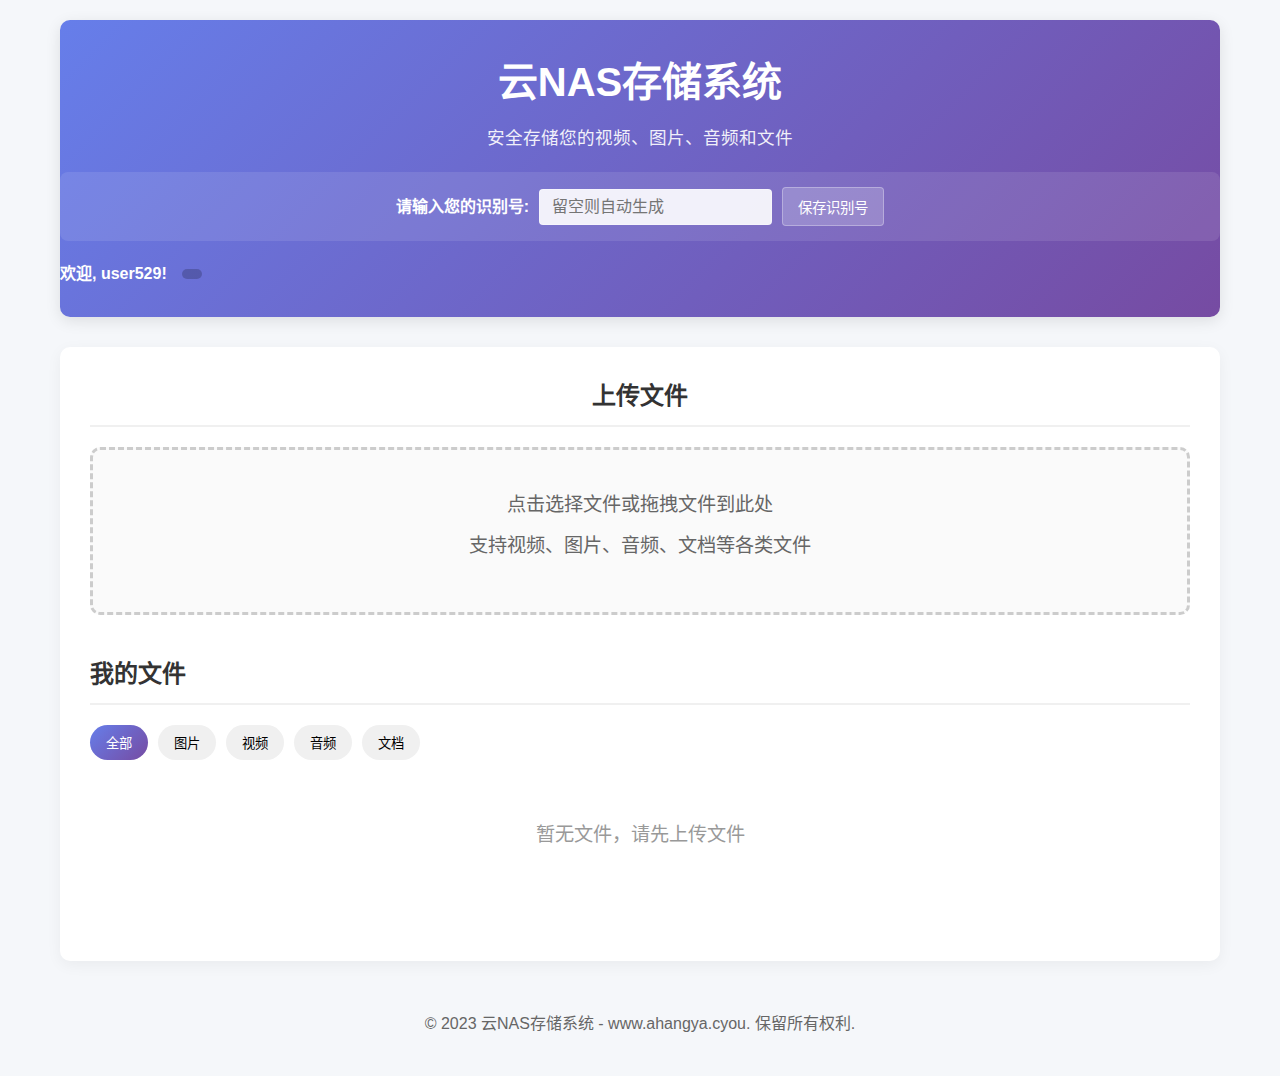
<file: index.html>
<!DOCTYPE html>
<html lang="zh-CN">
<head>
    <meta charset="UTF-8">
    <meta name="viewport" content="width=device-width, initial-scale=1.0">
    <title>云NAS存储系统 - www.ahangya.cyou</title>
    <link rel="stylesheet" href="styles.css">
</head>
<body>
    <div class="container">
        <header>
        <h1>云NAS存储系统</h1>
        <p>安全存储您的视频、图片、音频和文件</p>
        <div class="user-id-input">
            <label for="userIdInput">请输入您的识别号:</label>
            <input type="text" id="userIdInput" placeholder="留空则自动生成">
            <button id="saveUserId">保存识别号</button>
        </div>
        <div class="user-info" id="userInfo">
            <span id="currentUser">欢迎, 访客!</span>
            <div id="nasGroupInfo" style="font-size: 0.9rem; color: #fff;"></div>
        </div>
    </header>
        
        <main>
            <section class="upload-section">
                <h2>上传文件</h2>
                <div class="upload-area" id="uploadArea">
                    <div class="upload-placeholder">
                        <p>点击选择文件或拖拽文件到此处</p>
                        <p class="file-types">支持视频、图片、音频、文档等各类文件</p>
                    </div>
                    <input type="file" id="fileInput" multiple>
                </div>
                
                <div class="progress-container" id="progressContainer" style="display: none;">
                    <div class="progress-bar" id="progressBar"></div>
                    <span class="progress-text" id="progressText">0%</span>
                </div>
            </section>
            
            <section class="files-section">
                <h2>我的文件</h2>
                <div class="filters">
                    <button class="filter-btn active" data-filter="all">全部</button>
                    <button class="filter-btn" data-filter="image">图片</button>
                    <button class="filter-btn" data-filter="video">视频</button>
                    <button class="filter-btn" data-filter="audio">音频</button>
                    <button class="filter-btn" data-filter="document">文档</button>
                </div>
                <div class="files-grid" id="filesGrid">
                    <!-- 文件列表将在这里显示 -->
                    <div class="empty-state">
                        <p>暂无文件，请先上传文件</p>
                    </div>
                </div>
            </section>
        </main>
        
        <footer>
    <p>&copy; 2023 云NAS存储系统 - www.ahangya.cyou. 保留所有权利.</p>
</footer>
    </div>
    
    <script src="video-transcoder.js"></script>
    <script src="script.js"></script>
</body>
</html>
</file>
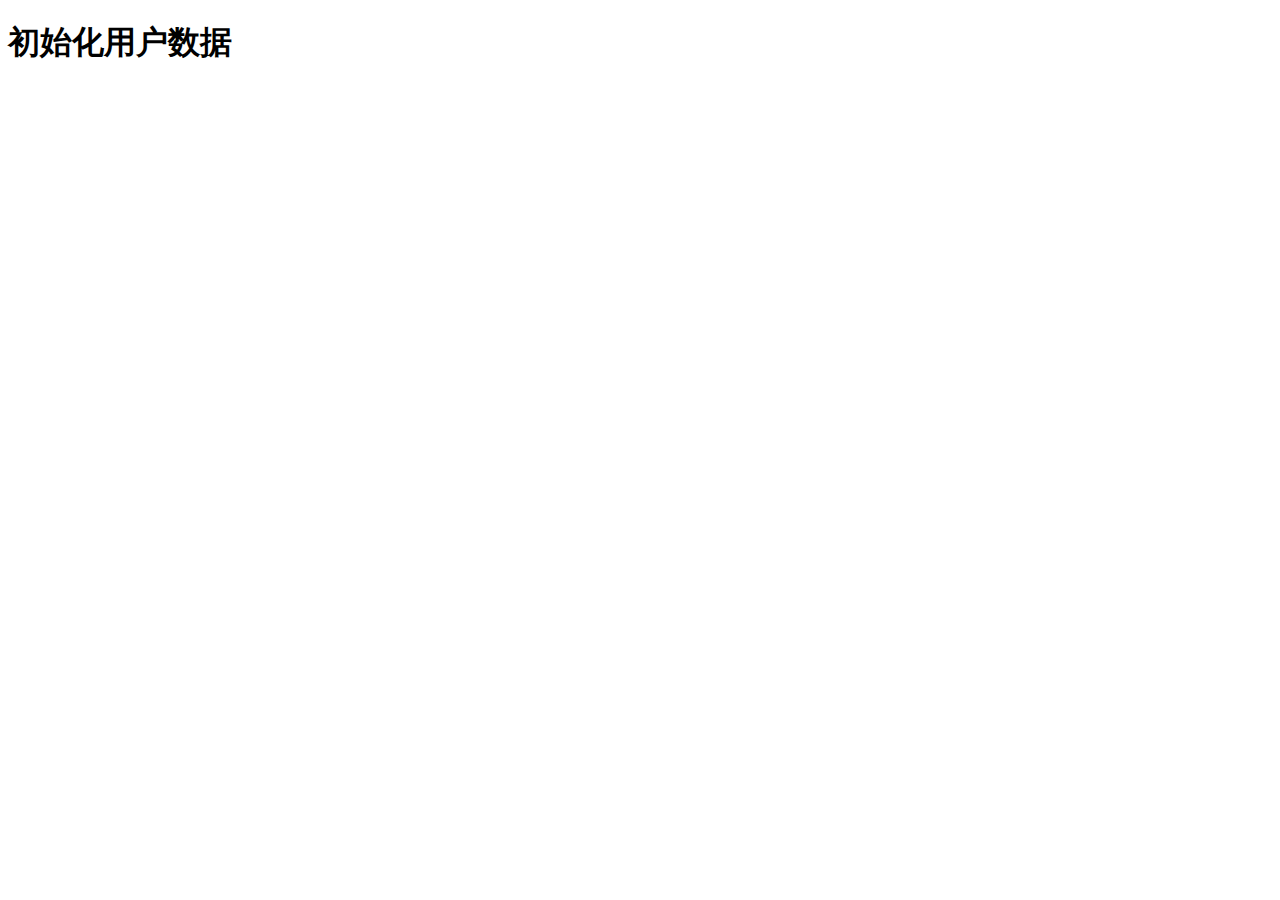
<file: init-users.html>
<!DOCTYPE html>
<html>
<head>
    <title>初始化用户数据</title>
</head>
<body>
    <h1>初始化用户数据</h1>
    <script>
        // 初始化用户数据库到localStorage
        const defaultUsers = `# 用户登录信息文件
# 格式: username:password
# 示例:
admin:123456
user:password`;

        localStorage.setItem('userDatabase', defaultUsers);
        console.log('用户数据库已初始化到localStorage');
        alert('用户数据库已初始化到localStorage');
        
        // 显示localStorage中的数据
        console.log('localStorage中的用户数据:', localStorage.getItem('userDatabase'));
    </script>
</body>
</html>
</file>
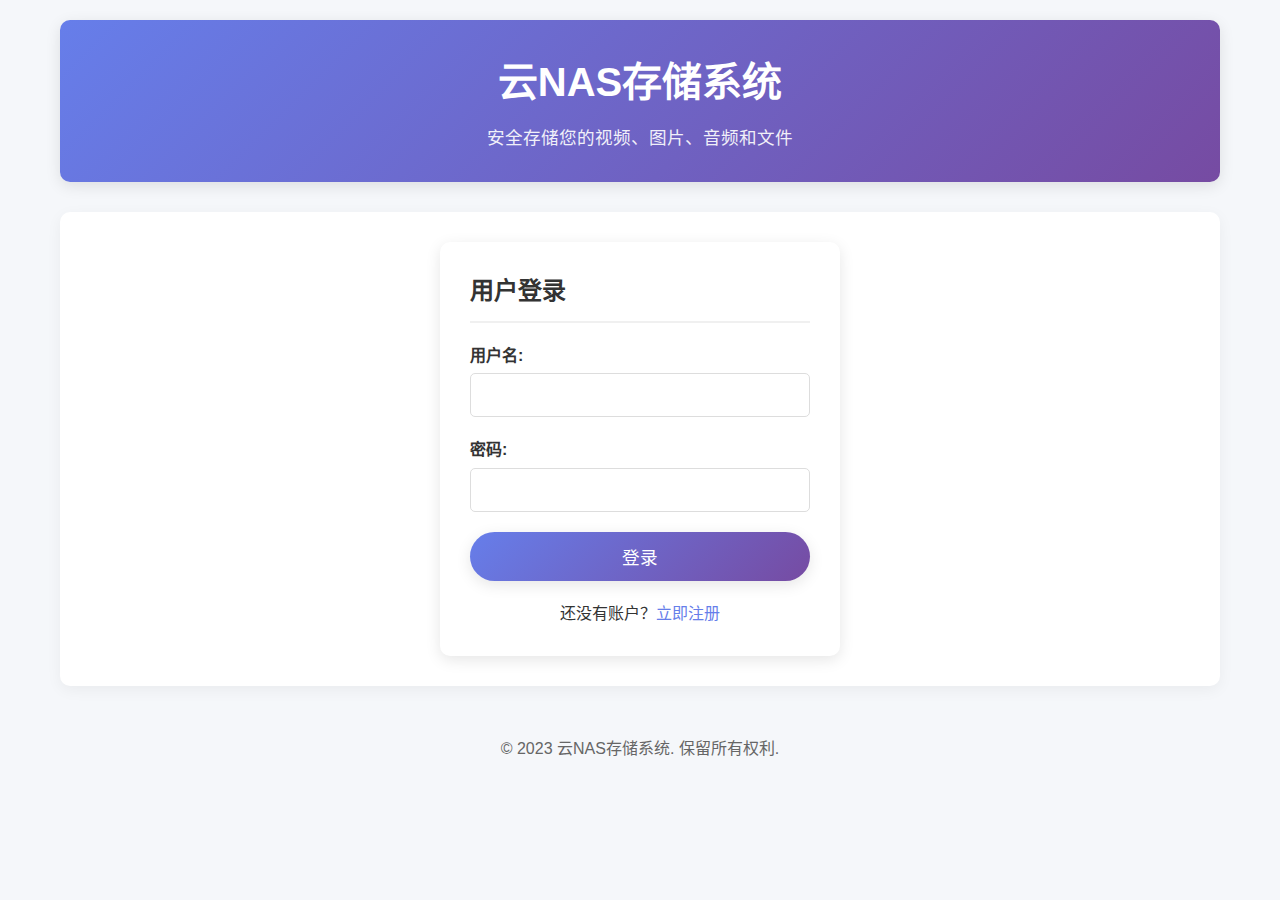
<file: login.html>
<!DOCTYPE html>
<html lang="zh-CN">
<head>
    <meta charset="UTF-8">
    <meta name="viewport" content="width=device-width, initial-scale=1.0">
    <title>云NAS存储系统 - 登录</title>
    <link rel="stylesheet" href="styles.css">
</head>
<body>
    <div class="container">
        <header>
            <h1>云NAS存储系统</h1>
            <p>安全存储您的视频、图片、音频和文件</p>
        </header>
        
        <main>
            <section class="login-section">
                <h2>用户登录</h2>
                <div class="login-form">
                    <form id="loginForm">
                        <div class="form-group">
                            <label for="username">用户名:</label>
                            <input type="text" id="username" name="username" required>
                        </div>
                        <div class="form-group">
                            <label for="password">密码:</label>
                            <input type="password" id="password" name="password" required>
                        </div>
                        <button type="submit" class="login-btn">登录</button>
                    </form>
                    <div class="register-link">
                        <p>还没有账户？<a href="register.html">立即注册</a></p>
                    </div>
                </div>
            </section>
        </main>
        
        <footer>
            <p>&copy; 2023 云NAS存储系统. 保留所有权利.</p>
        </footer>
    </div>
    
    <script src="login.js"></script>
</body>
</html>
</file>
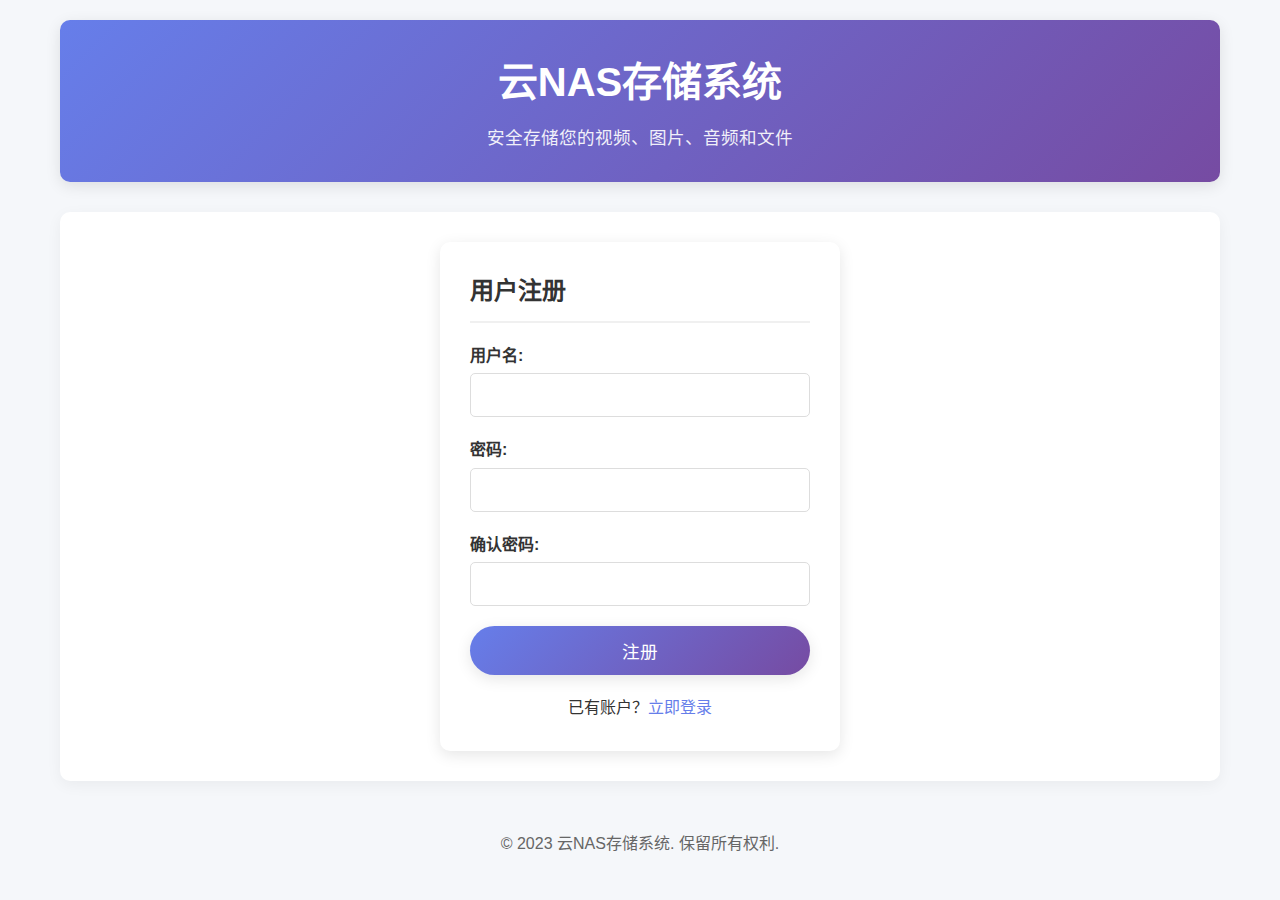
<file: register.html>
<!DOCTYPE html>
<html lang="zh-CN">
<head>
    <meta charset="UTF-8">
    <meta name="viewport" content="width=device-width, initial-scale=1.0">
    <title>云NAS存储系统 - 注册</title>
    <link rel="stylesheet" href="styles.css">
</head>
<body>
    <div class="container">
        <header>
            <h1>云NAS存储系统</h1>
            <p>安全存储您的视频、图片、音频和文件</p>
        </header>
        
        <main>
            <section class="register-section">
                <h2>用户注册</h2>
                <div class="register-form">
                    <form id="registerForm">
                        <div class="form-group">
                            <label for="regUsername">用户名:</label>
                            <input type="text" id="regUsername" name="regUsername" required>
                        </div>
                        <div class="form-group">
                            <label for="regPassword">密码:</label>
                            <input type="password" id="regPassword" name="regPassword" required>
                        </div>
                        <div class="form-group">
                            <label for="confirmPassword">确认密码:</label>
                            <input type="password" id="confirmPassword" name="confirmPassword" required>
                        </div>
                        <button type="submit" class="register-btn">注册</button>
                    </form>
                    <div class="login-link">
                        <p>已有账户？<a href="login.html">立即登录</a></p>
                    </div>
                </div>
            </section>
        </main>
        
        <footer>
            <p>&copy; 2023 云NAS存储系统. 保留所有权利.</p>
        </footer>
    </div>
    
    <script src="auth.js"></script>
    <script src="register.js"></script>
</body>
</html>
</file>
<file: styles.css>
/* 全局样式 */
* {
    margin: 0;
    padding: 0;
    box-sizing: border-box;
}

body {
    font-family: 'Segoe UI', Tahoma, Geneva, Verdana, sans-serif;
    background-color: #f5f7fa;
    color: #333;
    line-height: 1.6;
}

.container {
    max-width: 1200px;
    margin: 0 auto;
    padding: 20px;
}

/* 头部样式 */
header {
    padding: 30px 0;
    background: linear-gradient(135deg, #667eea 0%, #764ba2 100%);
    color: white;
    border-radius: 10px;
    margin-bottom: 30px;
    box-shadow: 0 4px 15px rgba(0, 0, 0, 0.1);
    position: relative;
}

header h1 {
    font-size: 2.5rem;
    margin-bottom: 10px;
    text-align: center;
}

header p {
    font-size: 1.1rem;
    opacity: 0.9;
    text-align: center;
}

/* 清除浮动 */
header::after {
    content: "";
    display: table;
    clear: both;
}

/* 主要内容区域 */
main {
    background: white;
    border-radius: 10px;
    padding: 30px;
    box-shadow: 0 4px 15px rgba(0, 0, 0, 0.05);
}

section {
    margin-bottom: 40px;
}

h2 {
    color: #333;
    margin-bottom: 20px;
    padding-bottom: 10px;
    border-bottom: 2px solid #f0f0f0;
}

/* 上传区域样式 */
.upload-section {
    text-align: center;
}

.upload-area {
    border: 3px dashed #ccc;
    border-radius: 10px;
    padding: 40px 20px;
    margin: 20px 0;
    cursor: pointer;
    transition: all 0.3s ease;
    position: relative;
    background-color: #fafafa;
}

.upload-area:hover {
    border-color: #667eea;
    background-color: #f0f4ff;
}

.upload-area.dragover {
    border-color: #667eea;
    background-color: #e6eeff;
    transform: scale(1.02);
}

.upload-placeholder p {
    font-size: 1.2rem;
    color: #666;
    margin-bottom: 10px;
}

.file-types {
    font-size: 0.9rem;
    color: #999;
}

#fileInput {
    position: absolute;
    width: 100%;
    height: 100%;
    top: 0;
    left: 0;
    opacity: 0;
    cursor: pointer;
}

.upload-btn {
    background: linear-gradient(135deg, #667eea 0%, #764ba2 100%);
    color: white;
    border: none;
    padding: 12px 30px;
    font-size: 1.1rem;
    border-radius: 25px;
    cursor: pointer;
    transition: all 0.3s ease;
    box-shadow: 0 4px 15px rgba(0, 0, 0, 0.1);
}

.upload-btn:hover {
    transform: translateY(-2px);
    box-shadow: 0 6px 20px rgba(0, 0, 0, 0.15);
}

.upload-btn:disabled {
    background: #ccc;
    cursor: not-allowed;
    transform: none;
}

/* 进度条样式 */
.progress-container {
    margin: 20px auto;
    max-width: 500px;
    position: relative;
}

.progress-bar {
    height: 10px;
    background-color: #e0e0e0;
    border-radius: 5px;
    overflow: hidden;
}

.progress-bar::after {
    content: '';
    display: block;
    height: 100%;
    background: linear-gradient(90deg, #667eea, #764ba2);
    width: 0%;
    transition: width 0.3s ease;
}

.progress-text {
    position: absolute;
    top: -25px;
    right: 0;
    font-weight: bold;
    color: #667eea;
}

/* 文件过滤器样式 */
.filters {
    display: flex;
    flex-wrap: wrap;
    gap: 10px;
    margin-bottom: 20px;
}

.filter-btn {
    background: #f0f0f0;
    border: none;
    padding: 8px 16px;
    border-radius: 20px;
    cursor: pointer;
    transition: all 0.3s ease;
}

.filter-btn.active,
.filter-btn:hover {
    background: linear-gradient(135deg, #667eea 0%, #764ba2 100%);
    color: white;
}

/* 文件网格样式 */
.files-grid {
    display: grid;
    grid-template-columns: repeat(auto-fill, minmax(200px, 1fr));
    gap: 20px;
}

.file-card {
    border: 1px solid #eee;
    border-radius: 8px;
    overflow: hidden;
    transition: all 0.3s ease;
    box-shadow: 0 2px 8px rgba(0, 0, 0, 0.05);
    background: white;
}

.file-card:hover {
    transform: translateY(-5px);
    box-shadow: 0 8px 20px rgba(0, 0, 0, 0.1);
}

.file-preview {
    height: 150px;
    display: flex;
    align-items: center;
    justify-content: center;
    background-color: #f8f9fa;
}

.file-preview img {
    max-width: 100%;
    max-height: 100%;
    object-fit: cover;
}

.file-icon {
    font-size: 3rem;
    color: #667eea;
}

.file-info {
    padding: 15px;
}

.file-name {
    font-weight: bold;
    margin-bottom: 5px;
    word-break: break-all;
}

.file-size {
    color: #666;
    font-size: 0.9rem;
    margin-bottom: 10px;
}

.file-actions {
    display: flex;
    gap: 10px;
}

.action-btn {
    flex: 1;
    padding: 6px 0;
    border: none;
    border-radius: 4px;
    cursor: pointer;
    font-size: 0.8rem;
    transition: all 0.2s ease;
}

.download-btn {
    background-color: #667eea;
    color: white;
}

.delete-btn {
    background-color: #ff6b6b;
    color: white;
}

.transcode-btn {
    background-color: #4CAF50;
    color: white;
}

.action-btn:hover {
    opacity: 0.9;
    transform: scale(1.05);
}

.empty-state {
    grid-column: 1 / -1;
    text-align: center;
    padding: 40px;
    color: #999;
}

.empty-state p {
    font-size: 1.2rem;
}

/* 用户识别号输入样式 */
.user-id-input {
    display: flex;
    justify-content: center;
    align-items: center;
    gap: 10px;
    margin: 20px 0;
    padding: 15px;
    background: rgba(255, 255, 255, 0.1);
    border-radius: 8px;
    flex-wrap: wrap;
}

.user-id-input label {
    color: white;
    font-weight: bold;
    white-space: nowrap;
}

.user-id-input input {
    padding: 8px 12px;
    border: 1px solid rgba(255, 255, 255, 0.3);
    border-radius: 4px;
    background: rgba(255, 255, 255, 0.9);
    font-size: 1rem;
    min-width: 150px;
}

.user-id-input button {
    background: rgba(255, 255, 255, 0.2);
    color: white;
    border: 1px solid rgba(255, 255, 255, 0.3);
    padding: 8px 15px;
    border-radius: 4px;
    cursor: pointer;
    transition: all 0.3s ease;
    font-size: 0.9rem;
}

.user-id-input button:hover {
    background: rgba(255, 255, 255, 0.3);
}

/* 用户信息样式 */
.user-info {
    display: flex;
    justify-content: flex-start;
    align-items: center;
    gap: 15px;
    width: 100%;
    float: left;
}

#currentUser {
    color: white;
    font-weight: bold;
}

.logout-btn {
    background: rgba(255, 255, 255, 0.2);
    color: white;
    border: 1px solid rgba(255, 255, 255, 0.3);
    padding: 5px 15px;
    border-radius: 15px;
    cursor: pointer;
    transition: all 0.3s ease;
    font-size: 0.9rem;
}

.logout-btn:hover {
    background: rgba(255, 255, 255, 0.3);
}

#nasGroupInfo {
    font-size: 0.9rem;
    color: #e0e0e0;
    background: rgba(0, 0, 0, 0.2);
    padding: 5px 10px;
    border-radius: 10px;
}

/* 登录/注册表单样式 */
.login-section, .register-section {
    max-width: 400px;
    margin: 0 auto;
    padding: 30px;
    background: white;
    border-radius: 10px;
    box-shadow: 0 4px 15px rgba(0, 0, 0, 0.1);
}

.form-group {
    margin-bottom: 20px;
}

.form-group label {
    display: block;
    margin-bottom: 5px;
    font-weight: bold;
    color: #333;
}

.form-group input {
    width: 100%;
    padding: 12px;
    border: 1px solid #ddd;
    border-radius: 5px;
    font-size: 1rem;
    transition: border-color 0.3s ease;
}

.form-group input:focus {
    outline: none;
    border-color: #667eea;
}

.login-btn, .register-btn {
    width: 100%;
    background: linear-gradient(135deg, #667eea 0%, #764ba2 100%);
    color: white;
    border: none;
    padding: 12px;
    font-size: 1.1rem;
    border-radius: 25px;
    cursor: pointer;
    transition: all 0.3s ease;
    box-shadow: 0 4px 15px rgba(0, 0, 0, 0.1);
}

.login-btn:hover, .register-btn:hover {
    transform: translateY(-2px);
    box-shadow: 0 6px 20px rgba(0, 0, 0, 0.15);
}

.register-link, .login-link {
    text-align: center;
    margin-top: 20px;
}

.register-link a, .login-link a {
    color: #667eea;
    text-decoration: none;
}

.register-link a:hover, .login-link a:hover {
    text-decoration: underline;
}

/* 底部样式 */
footer {
    text-align: center;
    padding: 20px;
    color: #666;
    margin-top: 30px;
}

/* 响应式设计 */
@media (max-width: 768px) {
    .container {
        padding: 10px;
    }
    
    header h1 {
        font-size: 2rem;
    }
    
    main {
        padding: 20px;
    }
    
    .files-grid {
        grid-template-columns: repeat(auto-fill, minmax(150px, 1fr));
    }
    
    .filters {
        justify-content: center;
    }
}
</file>
